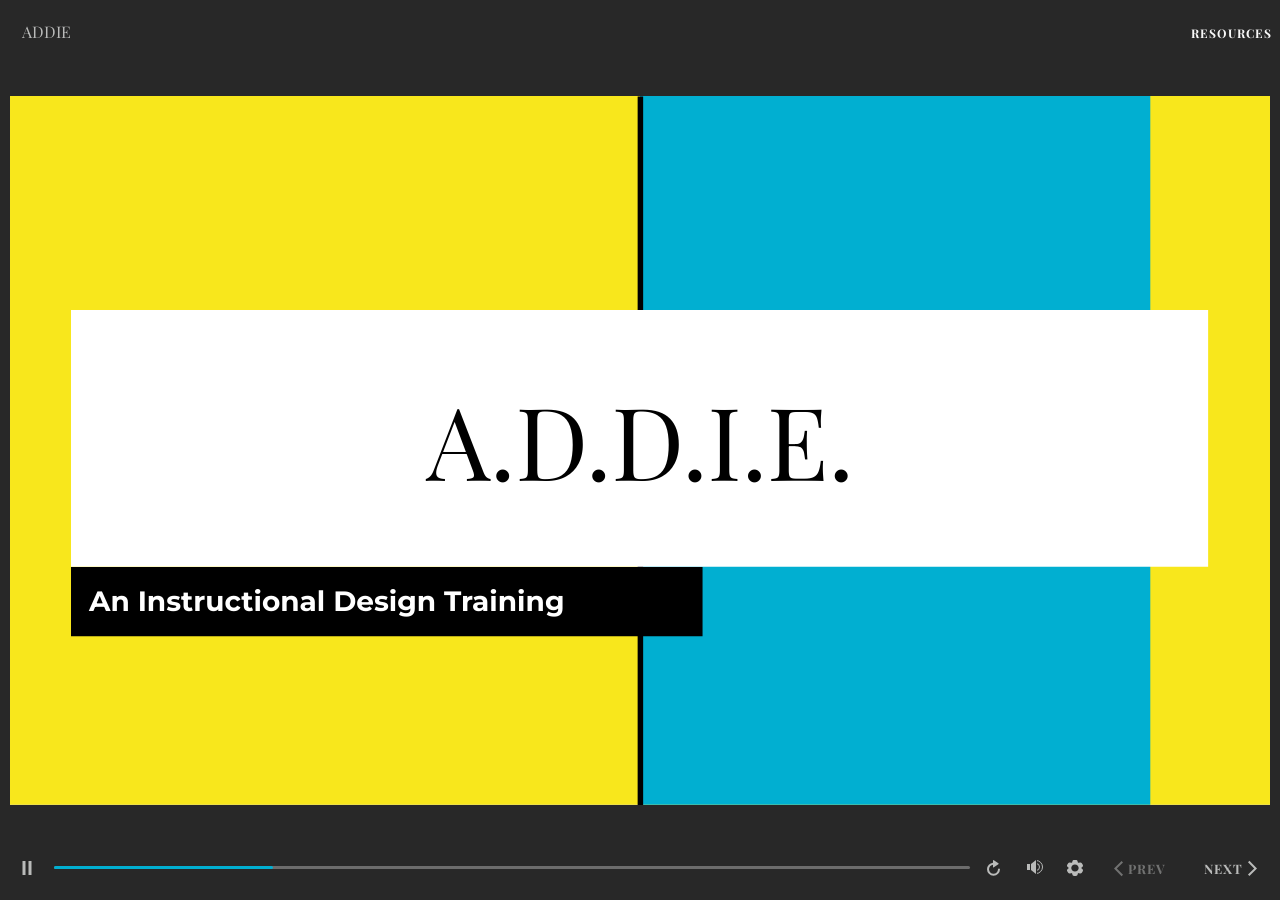
<file: index.html>
﻿<!doctype html>
<html lang="en-US">
<head>
  <meta charset="utf-8">
  <!-- Created using Storyline 360 x64 - http://www.articulate.com  -->
  <!-- version: 3.94.33593.0 -->
  <title>ADDIE</title>
  <meta http-equiv="x-ua-compatible" content="IE=edge"/>
  <meta name="viewport" content="width=device-width,initial-scale=1,user-scalable=no,shrink-to-fit=no,minimal-ui"/>
  <meta name="apple-mobile-web-app-capable" content="yes"/>
  <style>
    html, body { height: 100%; padding: 0; margin: 0 }
    #app { height: 100%; width: 100%; }
  </style>

  <script>
    window.DS = {};
    window.globals = {
      DATA_PATH_BASE: '',
      HAS_FRAME: true,
      HAS_SLIDE: true,

      lmsPresent: false,
      tinCanPresent: false,
      cmi5Present: false,
      aoSupport: false,
      scale: 'noscale',
      captureRc: false,
      browserSize: 'optimal',
      bgColor: '#282828',
      features: 'DropInAcc,DropInBase,DropInCore,DropInInteractions,DropInMisc,DropInVectors,DropInVideo,LayerPresentAsDialog,MultipleQuizTracking,UpdatedThemeEditor',
      themeName: 'unified',
      preloaderColor: '#FFFFFF',
      suppressAnalytics: false,
      productChannel: 'stable',
      publishSource: 'storyline',
      aid: 'aid|e79880c8-db14-5877-9c56-10a7ef4a24aa',
      cid: '0b3204f0-5c45-4d74-86d2-8ff28827351f',
      playerVersion: '3.94.33593.0',
      publishTimestamp: '2026-06-19T15:00:03.1168464Z',
      maxIosVideoElements: 10,
      connectionSettings: { message: 'You%20are%20offline.%20Trying%20to%20reconnect...', useDarkTheme: false, mode: 'disabled' },
      hasFeature: function(feature) {
        return this.features.split(',').includes(feature);
      },
      
      parseParams: function(qs) {
        if (window.globals.parsedParams != null) {
          return window.globals.parsedParams;
        }
        qs = (qs || window.location.search.substr(1)).split('+').join(' ');
        var params = {},
            tokens,
            re = /[?&]?([^=]+)=([^&]*)/g;

        while (tokens = re.exec(qs)) {
          params[decodeURIComponent(tokens[1]).trim()] =
            decodeURIComponent(tokens[2]).trim();
        }
        window.globals.parsedParams = params;
        return params;
      }

    };
  </script>
  <script>
    var isIe11 = ('ActiveXObject' in window || window.MSBlobBuilder != null)
      && window.msCrypto != null && !window.ActiveXObject;
    if (isIe11) {
      window.globals.unsupportedBrowser = true;
      document.write(atob('[base64]'));
    }
  </script>

  <script>
    if (window.globals.hasFeature('MultiLanguageSinglePackageSupport')) {
      
      
    }
  </script>

  
  <script>window.THREE = { };</script>
  <script src='html5/lib/hls/hls.min.js' type=text/javascript></script>
</head>
<body style="background: #282828" class="cs-HTML theme-unified">
  <!-- 360 -->
  <script>!function(){var e,i=/iPhone/i,o=/iPod/i,n=/iPad/i,t=/\biOS-universal(?:.+)Mac\b/i,r=/\bAndroid(?:.+)Mobile\b/i,a=/Android/i,d=/(?:SD4930UR|\bSilk(?:.+)Mobile\b)/i,p=/Silk/i,l=/Windows Phone/i,u=/\bWindows(?:.+)ARM\b/i,b=/BlackBerry/i,s=/BB10/i,c=/Opera Mini/i,f=/\b(CriOS|Chrome)(?:.+)Mobile/i,h=/Mobile(?:.+)Firefox\b/i,v=function(e){return void 0!==e&&"MacIntel"===e.platform&&"number"==typeof e.maxTouchPoints&&e.maxTouchPoints>1&&"undefined"==typeof MSStream};e=function(e){var m={userAgent:"",platform:"",maxTouchPoints:0};e||"undefined"==typeof navigator?"string"==typeof e?m.userAgent=e:e&&e.userAgent&&(m={userAgent:e.userAgent,platform:e.platform,maxTouchPoints:e.maxTouchPoints||0}):m={userAgent:navigator.userAgent,platform:navigator.platform,maxTouchPoints:navigator.maxTouchPoints||0};var g=m.userAgent,y=g.split("[FBAN");void 0!==y[1]&&(g=y[0]),void 0!==(y=g.split("Twitter"))[1]&&(g=y[0]);var A=function(e){return function(i){return i.test(e)}}(g),w={apple:{phone:A(i)&&!A(l),ipod:A(o),tablet:!A(i)&&(A(n)||v(m))&&!A(l),universal:A(t),device:(A(i)||A(o)||A(n)||A(t)||v(m))&&!A(l)},amazon:{phone:A(d),tablet:!A(d)&&A(p),device:A(d)||A(p)},android:{phone:!A(l)&&A(d)||!A(l)&&A(r),tablet:!A(l)&&!A(d)&&!A(r)&&(A(p)||A(a)),device:!A(l)&&(A(d)||A(p)||A(r)||A(a))||A(/\bokhttp\b/i)},windows:{phone:A(l),tablet:A(u),device:A(l)||A(u)},other:{blackberry:A(b),blackberry10:A(s),opera:A(c),firefox:A(h),chrome:A(f),device:A(b)||A(s)||A(c)||A(h)||A(f)},any:!1,phone:!1,tablet:!1};return w.any=w.apple.device||w.android.device||w.windows.device||w.other.device,w.phone=w.apple.phone||w.android.phone||w.windows.phone,w.tablet=w.apple.tablet||w.android.tablet||w.windows.tablet,w}(),"object"==typeof exports&&"undefined"!=typeof module?module.exports=e:"function"==typeof define&&define.amd?define((function(){return e})):this.isMobile=e}();
    window.isMobile.apple.tablet = window.isMobile.apple.tablet ||
      (navigator.platform === 'MacIntel' && navigator.maxTouchPoints > 1);
    window.isMobile.apple.device = window.isMobile.apple.device || window.isMobile.apple.tablet;
    window.isMobile.tablet = window.isMobile.tablet || window.isMobile.apple.tablet;
    window.isMobile.any = window.isMobile.any || window.isMobile.apple.tablet;
  </script>

  <div id="focus-sink" tabindex="-1"></div>

  <div id="preso"></div>
  <script>
    (function() {

      var classTypes = [ 'desktop', 'mobile', 'phone', 'tablet' ];

      var addDeviceClasses = function(prefix, testObj) {
        var curr, i;
        for (i = 0; i < classTypes.length; i++) {
          curr = classTypes[i];
          if (testObj[curr]) {
            document.body.classList.add(prefix + curr);
          }
        }
      };

      var params = window.globals.parseParams(),
          isDevicePreview = params.devicepreview === '1',
          isPhoneOverride = params.deviceType === 'phone' || (isDevicePreview && params.phone == '1'),
          isTabletOverride = (params.deviceType === 'tablet' || isDevicePreview) && !isPhoneOverride,
          isMobileOverride = isPhoneOverride || isTabletOverride;

      var deviceView = {
        desktop: !window.isMobile.any && !isMobileOverride,
        mobile: window.isMobile.any || isMobileOverride,
        phone: isPhoneOverride || (window.isMobile.phone && !isTabletOverride),
        tablet: isTabletOverride || window.isMobile.tablet
      };

      window.globals.deviceView = deviceView;
      window.isMobile.desktop = !window.isMobile.any;
      window.isMobile.mobile = window.isMobile.any;

      addDeviceClasses('view-', deviceView);

    })();
  </script>
  
  <script src='story_content/triggers.js' type=text/javascript></script>
<script src='story_content/user.js' type=text/javascript></script>
  <div class="slide-loader"></div>

  <script>
    var doc = document, loader = doc.body.querySelector('.slide-loader'); [ 1, 2, 3 ].forEach(function(n) { var d = doc.createElement('div'); d.style.backgroundColor = window.globals.preloaderColor; d.classList.add('mobile-loader-dot'); d.classList.add('dot' + n); loader.appendChild(d); });
  </script>

  <div class="mobile-load-title-overlay" style="display: none">
    <div class="mobile-load-title">ADDIE</div>
  </div>

  <div class="mobile-chrome-warning"></div>

  
<style>
  .warn-connection-dialog {
    display: none;
    background: transparent;
    pointer-events: all;
    position: fixed;
    left: 0;
    top: 0;
    width: 100%;
    height: 100%;
    z-index: 999;
  }

  .warn-connection-content {
    pointer-events: all;
    border-radius: 4px;
    background: white;
    border: 1px solid #E7E7E7;
    color: #333333;
    box-shadow: 0 2px 4px rgba(0, 0, 0, 0.25);
    transition: all 150ms ease-out;
    position: absolute;
    white-space: nowrap;
  }

  .view-phone.is-landscape .warn-connection-content {
    left: 23px;
    bottom: 23px;
  }

  .view-tablet.is-landscape .warn-connection-content {
    left: 50%;
    top: 20px;
    transform: translateX(-50%);
  }

  .view-mobile.is-portrait .warn-connection-content {
    transform: translate(-50%, calc(-100% - 15px));
  }

  .warn-connection-content p {
    display: inline-block;
    margin: 0 8px 0 0;
    line-height: 33px;
    font-size: 11px;
  }

  .warn-connection-content svg {
    position: relative;
    vertical-align: middle;
    margin: 0 2px 2px 8px;
  }

  .view-desktop .warn-connection-content {
    left: 1.5em;
    bottom: 1.5em;
  }

  .view-desktop .warn-connection-content p {
    font-size: 1.1em;
  }

  .is-offline .warn-connection-dialog {
    display: block;
  }

  .is-offline .cs-panel * {
    pointer-events: none !important;
  }

  .is-offline .cs-panel {
    pointer-events: all !important;
  }

  .is-offline #nav-controls * {
    pointer-events: none !important;
  }

  .is-offline #nav-controls {
    pointer-events: all !important;
  }
</style>

<div class="warn-connection-dialog" role="alertdialog" aria-modal="true" tabindex="0" aria-labelledby="warn-connection-message">
  <div class="warn-connection-content">
    <svg width="17" height="15" viewBox="0 0 17 15" xmlns="http://www.w3.org/2000/svg">
      <path fill="#8F0000" stroke="white" d="M16.07,12.98 L15.88,12.23 L9.51,1.21 C8.97,0.26,7.6,0.26,7.06,1.21 L0.69,12.23 C0.15,13.16,0.81,14.36,1.91,14.36 H14.65 C15.47,14.36,16.05,13.7,16.07,12.98 Z"/>
      <path fill="white" stroke="white" d="M8.58,5.5 C8.35,5.28,8.5,5.35,8.21,5.32 C8.09,5.35,7.97,5.49,7.96,5.67 C7.97,5.79,7.98,5.92,7.98,6.04 L7.98,6.04 C7.99,6.17,8,6.31,8.01,6.43 L8.01,6.44 C8.03,6.92,8.06,7.41,8.09,7.9 L8.09,7.9 C8.12,8.39,8.14,8.88,8.17,9.37 C8.17,9.39,8.18,9.42,8.2,9.44 C8.23,9.46,8.25,9.47,8.28,9.47 C8.31,9.47,8.34,9.46,8.35,9.44 C8.37,9.43,8.38,9.4,8.39,9.35 L8.39,9.34 C8.39,9.24,8.4,9.15,8.4,9.05 L8.4,9.05 C8.41,8.96,8.41,8.86,8.42,8.75 C8.43,8.44,8.45,8.12,8.47,7.81 L8.47,7.81 C8.49,7.49,8.51,7.18,8.53,6.87 C8.55,6.46,8.56,6.05,8.59,5.64 L8.6,5.62 C8.6,5.57,8.59,5.53,8.58,5.5 L8.21,5.32 Z"/>
      <circle fill="white" stroke="white" cx="8.3" cy="11.35" r="0.3"/>
    </svg>
    <p id="warn-connection-message">You are offline. Trying to reconnect...</p>
  </div>
</div>

<script>
  (function() {
    window.DS.connection = {
      warningShown: false,
      assets: {},
      loadingAssetGroup: false,
      retryDelay: 500
    };

    var connectionSettings = window.globals.connectionSettings || {};

    var useConnectionMessages = window.AbortController != null &&
      window.location.protocol != 'file:' &&
      connectionSettings.mode === 'normal';

    window.DS.connection.useConnectionMessages = useConnectionMessages;

    var assetCount = 0;
    var checkLoadedId;


    if (useConnectionMessages && connectionSettings != null) {
      var contentEl = document.querySelector('.warn-connection-content');
      var messageEl = contentEl.querySelector('p');

      if (connectionSettings.useDarkTheme) {
        contentEl.style.borderColor = '#BABBBA';
        contentEl.style.backgroundColor = '#282828';
        contentEl.style.color = '#FFFFFF';
      }

      if (connectionSettings.message != null) {
        messageEl.textContent = window.decodeURIComponent(connectionSettings.message);
      }
    }

    function checkAssetsReady() {
      for (var i in DS.connection.assets) {
        if (!DS.connection.assets[i].success) {
          return false;
        }
      }
      return true;
    }

    function stopAssetGroup() {
      if (!useConnectionMessages) { return; }

      assetCount = 0;

      DS.connection.oldAssetGroup = DS.connection.assets;
      DS.connection.assets = {};
      DS.connection.loadingAssetGroup = false;
      clearInterval(checkLoadedId);
    }

    function startAssetGroup() {
      if (!useConnectionMessages) { return; }
      var ticks = 0;
      clearInterval(checkLoadedId);
      checkLoadedId = setInterval(function() {
        var loaded = 0;
        if (assetCount === 0 && loaded === 0) {
          clearInterval(checkLoadedId);
          return;
        }

        for (var i in DS.connection.assets) {
          if (DS.connection.assets[i].success) {
            loaded++;
          }
        }

        if (assetCount === loaded && checkAssetsReady()) {
          for (var i in DS.connection.assets) {
            if (DS.connection.assets[i].action) {
              DS.connection.assets[i].action();
            }
          }
          hideWarning();
          stopAssetGroup();
        }
      }, 100)
    }

    function requiredAsset(url, action, retry, type) {
      if (!useConnectionMessages) { return; }
      if (DS.connection.assets[url]) { return; }

      DS.connection.assets[url] = {
        success: false, action: action, retry: retry, type: type
      };
      assetCount = Object.keys(DS.connection.assets).length;
      if (!DS.connection.loadingAssetGroup) {
        startAssetGroup();
      }
      DS.connection.loadingAssetGroup = true;
    }

    function assetLoaded(url) {
      if (!useConnectionMessages) { return; }
      if (DS.connection.assets[url]) {
        DS.connection.assets[url].success = true;
      }
    }

    function assetFailed(url) {
      if (!useConnectionMessages) { return; }
      if (!DS.connection.assets[url]) {
        if (/\.js$/.test(url) && url.indexOf('transcripts') === -1) {
          setTimeout(function() {
            if (DS.connection.lastSlideLoaded != null) {
              DS.connection.lastSlideLoaded();
            }
          }, DS.connection.retryDelay);
        }
        return;
      }
      if (!DS.connection.warningShown) { showWarning(); }
      if (DS.connection.assets[url].retry) {
        setTimeout(function() {
          if (!DS.connection.assets[url].success) {
            DS.connection.assets[url].retry()
          }
        }, DS.connection.retryDelay);
      }
    }

    function hideWarning() {
      document.body.classList.remove('is-offline');
      DS.connection.warningShown = false;
      enableKeys();
    }
    DS.connection.hideWarning = hideWarning

    function showWarning(btn) {
      document.body.classList.add('is-offline')
      DS.connection.warningShown = true;
      updateWarningPosition();
      disableKeys();
    }

    function updateWarningPosition() {
      if (!DS.connection.warningShown) {
        return;
      }

      var isPortrait = document.body.classList.contains('is-portrait');
      var isMobile = document.body.classList.contains('view-mobile');
      var warningEl = document.querySelector('.warn-connection-content');

      if (isPortrait && isMobile) {
        var slide = document.querySelector('.primary-slide');
        var slideRect = slide != null
          ? slide.getBoundingClientRect()
          : { top: window.innerHeight, left: 0, width: window.innerWidth };

        warningEl.style.top = `${slideRect.top}px`
        warningEl.style.left = `${slideRect.left + slideRect.width / 2}px`
      } else {
        warningEl.style.top = null;
        warningEl.style.left = null;
      }

      window.requestAnimationFrame(updateWarningPosition);
    }

    function onDisableKeyDown(e) {
      e.preventDefault();
      e.stopImmediatePropagation();
    }

    function onDisableKeyUp(e) {
      e.preventDefault();
      e.stopImmediatePropagation();
    }

    var accStyle = document.createElement('style');
    var warnDialogEl = document.querySelector('.warn-connection-dialog');

    function disableKeys() {
      if (DS.views && DS.views.nsStack && DS.views.nsStack.length === 1) {
        DS.views.nsStack[0].tabReachable = false
        DS.views.nsStack[0].updateTabIndex(true, true);
      }

      accStyle.innerHTML = '.acc-shadow-dom { display: none; }';
      document.body.appendChild(accStyle);

      warnDialogEl.parentNode.append(warnDialogEl);
      warnDialogEl.focus();
    }

    function enableKeys() {
      accStyle.remove();
      if (DS.views && DS.views.nsStack && DS.views.nsStack.length === 1 && DS.views.nsStack[0].name === '_frame') {
        DS.views.nsStack[0].tabReachable = true;
        DS.views.nsStack[0].updateTabIndex();
      }
    }

    // these will all be noops if the feature flag isn't set in
    // the data and `window.globals.features`
    DS.connection.requiredAsset = requiredAsset;
    DS.connection.assetLoaded = assetLoaded;
    DS.connection.assetFailed = assetFailed;
    DS.connection.stopAssetGroup = stopAssetGroup;
    DS.connection.startAssetGroup = startAssetGroup;
  })();
</script>


  <script>
    
    if (window.autoSpider && window.vInterfaceObject) {
      document.querySelector('.mobile-load-title-overlay').style.display = 'none';
    }
  </script>

  

  <link rel="stylesheet" href="html5/data/css/output.min.css" data-noprefix/>
</body>
<script src="html5/lib/scripts/bootstrapper.min.js"></script>
</html>
</file>
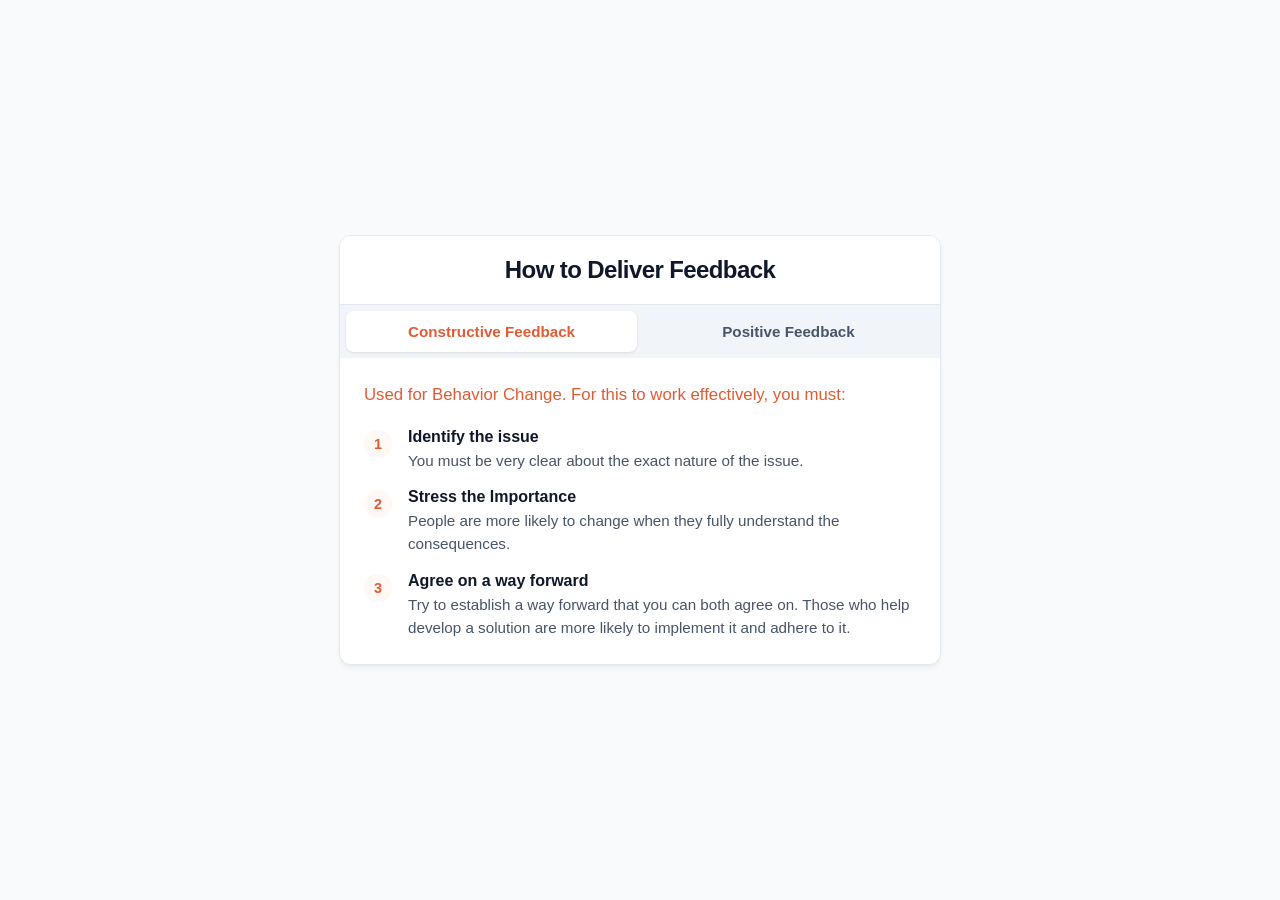
<file: story_content/WebObjects/5bwMTybJk0G/index.html>
<!DOCTYPE html>
<html lang="en">
<head>
    <meta charset="UTF-8">
    <meta name="viewport" content="width=device-width, initial-scale=1.0">
    <title>How to Deliver Feedback</title>
    <style>
        :root {
            --bg-color: #f8fafc;
            --card-bg: #ffffff;
            --text-main: #0f172a;
            --text-muted: #475569;
            --constructive-accent: #e15b33;
            --constructive-bg: #fff8f5;
            --positive-accent: #0ea5e9;
            --positive-bg: #f0f9ff;
            --border-color: #e2e8f0;
        }

        body {
            font-family: -apple-system, BlinkMacSystemFont, "Segoe UI", Roboto, Helvetica, Arial, sans-serif;
            background-color: var(--bg-color);
            color: var(--text-main);
            margin: 0;
            padding: 16px;
            display: flex;
            justify-content: center;
            align-items: center;
            min-height: 100vh;
            box-sizing: border-box;
        }

        .feedback-container {
            width: 100%;
            max-width: 600px;
            background: var(--card-bg);
            border-radius: 12px;
            box-shadow: 0 4px 6px -1px rgb(0 0 0 / 0.05), 0 2px 4px -2px rgb(0 0 0 / 0.05);
            border: 1px solid var(--border-color);
            overflow: hidden;
        }

        .header {
            padding: 20px 24px;
            background: #ffffff;
            border-bottom: 1px solid var(--border-color);
            text-align: center;
        }

        .header h1 {
            margin: 0;
            font-size: 1.5rem;
            font-weight: 700;
            letter-spacing: -0.025em;
        }

        .tabs {
            display: flex;
            background: #f1f5f9;
            padding: 6px;
            gap: 6px;
        }

        .tab-btn {
            flex: 1;
            padding: 12px;
            border: none;
            border-radius: 8px;
            font-size: 0.95rem;
            font-weight: 600;
            cursor: pointer;
            transition: all 0.2s ease;
            background: transparent;
            color: var(--text-muted);
        }

        .tab-btn[data-tab="constructive"].active {
            background: var(--card-bg);
            color: var(--constructive-accent);
            box-shadow: 0 1px 3px rgb(0 0 0 / 0.1);
        }

        .tab-btn[data-tab="positive"].active {
            background: var(--card-bg);
            color: var(--positive-accent);
            box-shadow: 0 1px 3px rgb(0 0 0 / 0.1);
        }

        .content-panel {
            padding: 24px;
            display: none;
        }

        .content-panel.active {
            display: block;
        }

        .panel-intro {
            font-size: 1.05rem;
            line-height: 1.5;
            margin-bottom: 20px;
            font-weight: 500;
        }

        .step-list {
            display: flex;
            flex-direction: column;
            gap: 16px;
        }

        .step-item {
            display: flex;
            gap: 16px;
            align-items: flex-start;
        }

        .step-number {
            display: flex;
            align-items: center;
            justify-content: center;
            width: 28px;
            height: 28px;
            border-radius: 50%;
            font-weight: 700;
            font-size: 0.9rem;
            flex-shrink: 0;
            margin-top: 2px;
        }

        /* Constructive Specific Styles */
        [data-panel="constructive"] .panel-intro { color: var(--constructive-accent); }
        [data-panel="constructive"] .step-number { 
            background: var(--constructive-bg); 
            color: var(--constructive-accent); 
        }

        /* Positive Specific Styles */
        [data-panel="positive"] .panel-intro { color: var(--positive-accent); }
        [data-panel="positive"] .step-number { 
            background: var(--positive-bg); 
            color: var(--positive-accent); 
        }

        .step-text strong {
            display: block;
            font-size: 1rem;
            margin-bottom: 4px;
            color: var(--text-main);
        }

        .step-text p {
            margin: 0;
            font-size: 0.95rem;
            line-height: 1.5;
            color: var(--text-muted);
        }
    </style>
</head>
<body>

    <div class="feedback-container">
        <div class="header">
            <h1>How to Deliver Feedback</h1>
        </div>
        
        <div class="tabs">
            <button class="tab-btn active" data-tab="constructive">Constructive Feedback</button>
            <button class="tab-btn" data-tab="positive">Positive Feedback</button>
        </div>

        <div class="content-panel active" data-panel="constructive">
            <div class="panel-intro">Used for Behavior Change. For this to work effectively, you must:</div>
            <div class="step-list">
                <div class="step-item">
                    <div class="step-number">1</div>
                    <div class="step-text">
                        <strong>Identify the issue</strong>
                        <p>You must be very clear about the exact nature of the issue.</p>
                    </div>
                </div>
                <div class="step-item">
                    <div class="step-number">2</div>
                    <div class="step-text">
                        <strong>Stress the Importance</strong>
                        <p>People are more likely to change when they fully understand the consequences.</p>
                    </div>
                </div>
                <div class="step-item">
                    <div class="step-number">3</div>
                    <div class="step-text">
                        <strong>Agree on a way forward</strong>
                        <p>Try to establish a way forward that you can both agree on. Those who help develop a solution are more likely to implement it and adhere to it.</p>
                    </div>
                </div>
            </div>
        </div>

        <div class="content-panel" data-panel="positive">
            <div class="panel-intro">Used for Behavior Repetition. For this to work effectively, you must:</div>
            <div class="step-list">
                <div class="step-item">
                    <div class="step-number">1</div>
                    <div class="step-text">
                        <strong>Be specific</strong>
                        <p>If you want the other person to repeat the behavior, you must explain exactly what they did right.</p>
                    </div>
                </div>
                <div class="step-item">
                    <div class="step-number">2</div>
                    <div class="step-text">
                        <strong>Give feedback often</strong>
                        <p>Nobody ever complained of being praised too often. Regularly reinforce your positive feedback.</p>
                    </div>
                </div>
                <div class="step-item">
                    <div class="step-number">3</div>
                    <div class="step-text">
                        <strong>Be sincere</strong>
                        <p>Only offer positive feedback if you are sincere about it. When you are insincere, it makes the recipient doubt everything you say.</p>
                    </div>
                </div>
            </div>
        </div>
    </div>

    <script>
        const tabs = document.querySelectorAll('.tab-btn');
        const panels = document.querySelectorAll('.content-panel');

        tabs.forEach(tab => {
            tab.addEventListener('click', () => {
                // Remove active classes
                tabs.forEach(t => t.classList.remove('active'));
                panels.forEach(p => p.classList.remove('active'));

                // Add active classes to selected tab/panel
                tab.classList.add('active');
                const targetPanel = document.querySelector(`[data-panel="${tab.dataset.tab}"]`);
                targetPanel.classList.add('active');
            });
        });
    </script>
</body>
</html>
</file>
